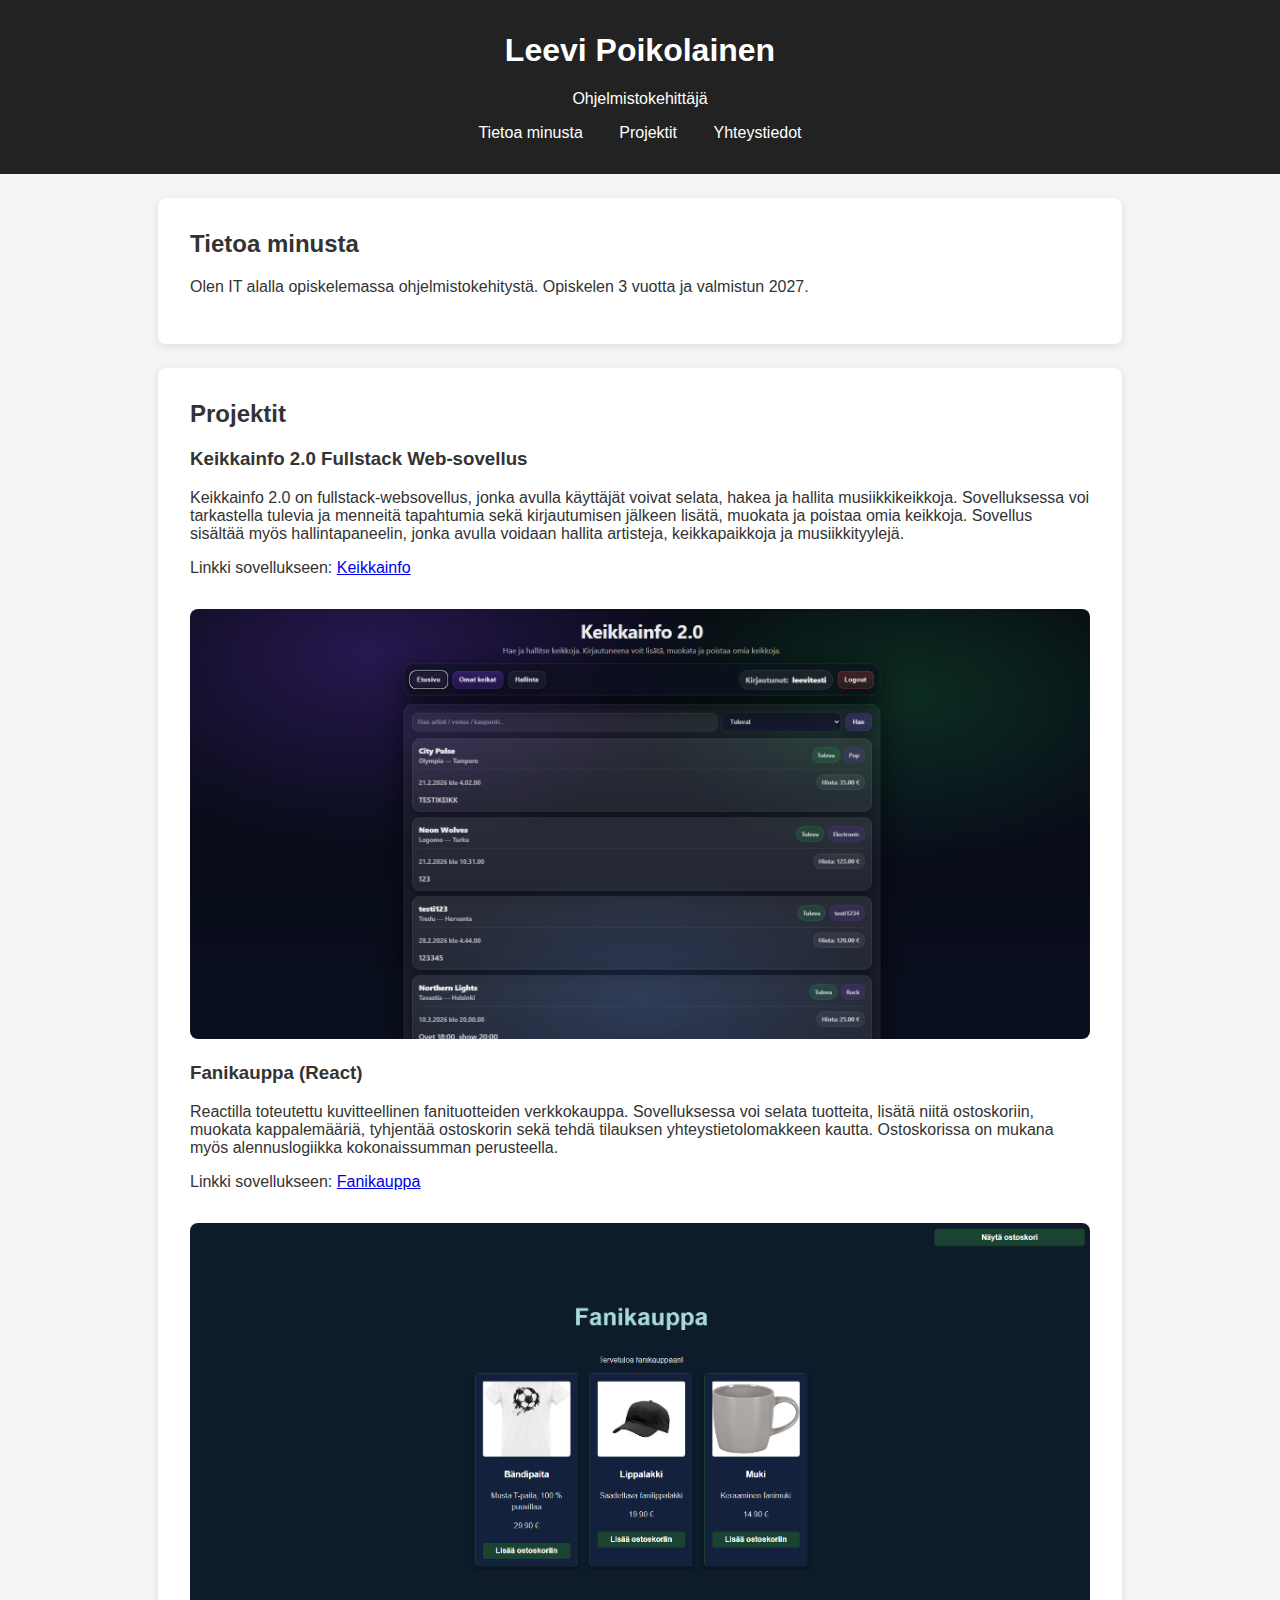
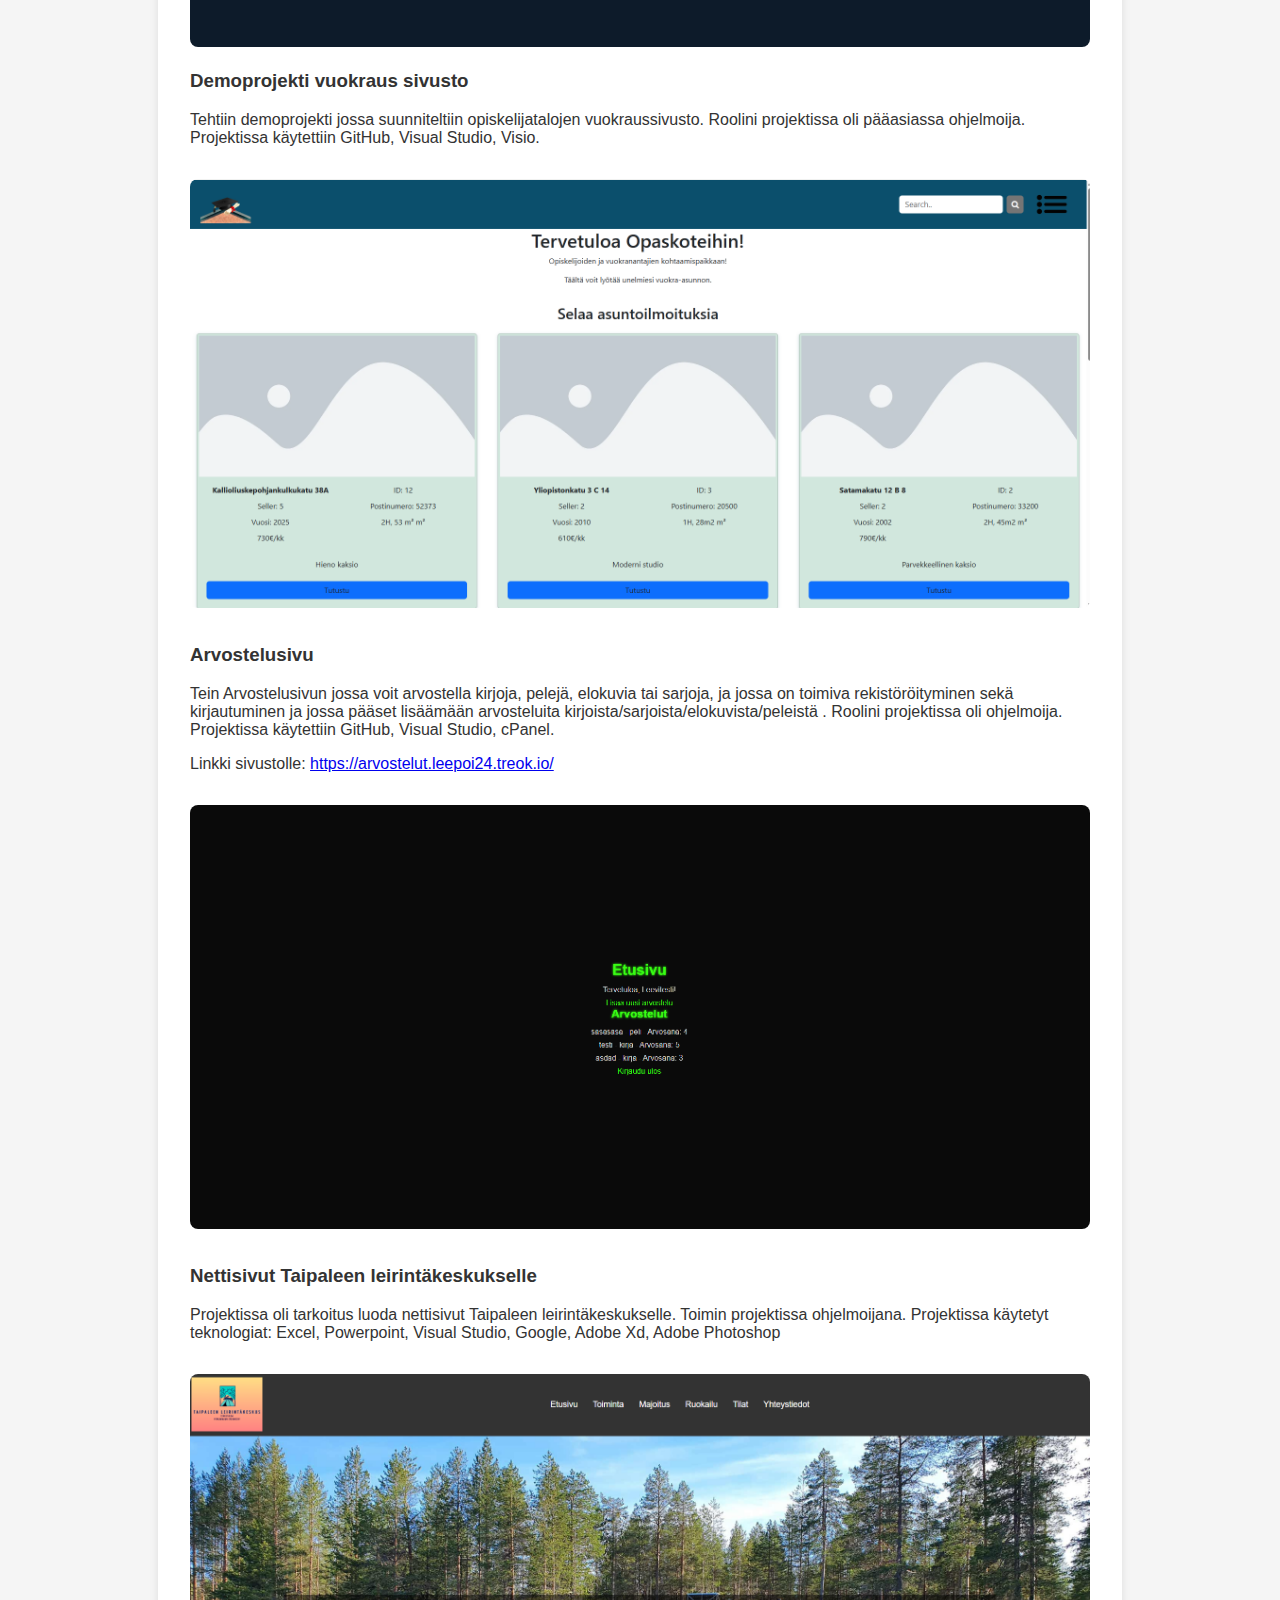
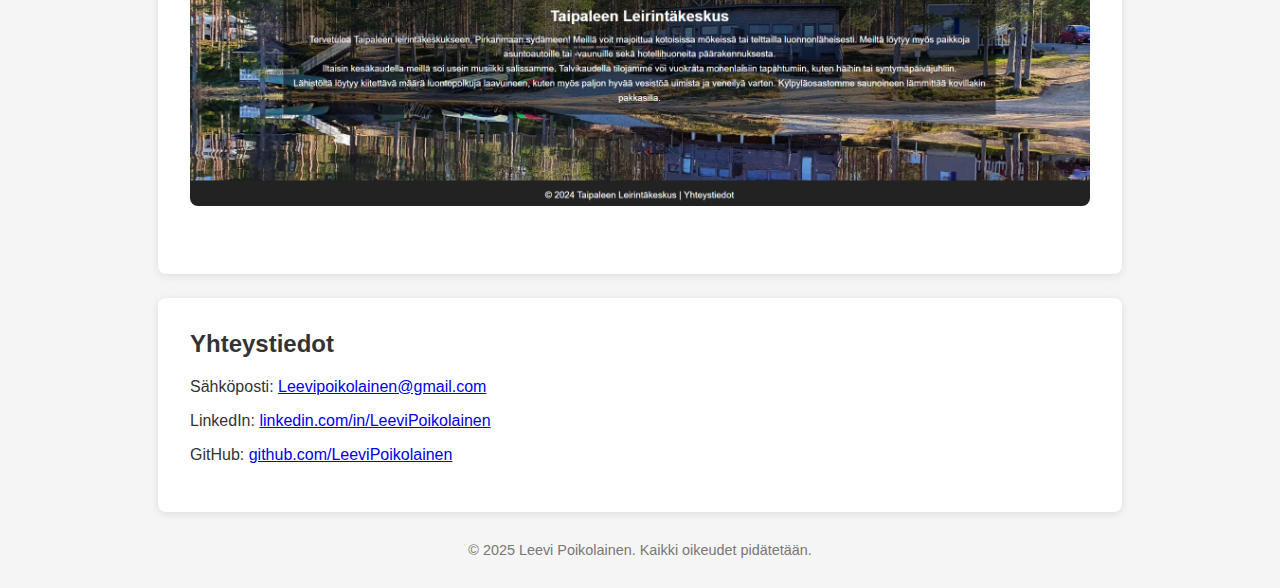
<file: index.html>
<!DOCTYPE html>
<html lang="fi">
<head>
  <meta charset="UTF-8">
  <meta name="viewport" content="width=device-width, initial-scale=1.0">
  <title>Portfolio – Leevi Poikolainen</title>
  <style>
    body {
      font-family: Arial, sans-serif;
      margin: 0;
      padding: 0;
      background: #f5f5f5;
      color: #333;
    }
    header {
      background: #222;
      color: white;
      padding: 2rem;
      text-align: center;
    }
    nav a {
      color: white;
      margin: 0 1rem;
      text-decoration: none;
    }
    section {
      max-width: 900px;
      margin: auto;
      padding: 2rem;
      background: white;
      margin-top: 1.5rem;
      border-radius: 8px;
      box-shadow: 0 2px 8px rgba(0,0,0,0.1);
    }
    h1, h2 {
      margin-top: 0;
    }
    .project {
      margin-bottom: 2rem;
    }
    footer {
      text-align: center;
      padding: 1rem;
      font-size: 0.9rem;
      color: #777;
    }
  </style>
</head>
<body>
  <header>
    <h1>Leevi Poikolainen</h1>
    <p>Ohjelmistokehittäjä</p>
    <nav>
      <a href="#about">Tietoa minusta</a>
      <a href="#projects">Projektit</a>
      <a href="#contact">Yhteystiedot</a>
    </nav>
  </header>

  <section id="about">
    <h2>Tietoa minusta</h2>
    <p>Olen IT alalla opiskelemassa ohjelmistokehitystä. Opiskelen 3 vuotta ja
      valmistun 2027.</p>
  </section>

  <section id="projects">
    <h2>Projektit</h2>


    <div class="project">
      <h3>Keikkainfo 2.0 Fullstack Web-sovellus</h3>
      <p>
        Keikkainfo 2.0 on fullstack-websovellus, jonka avulla käyttäjät voivat selata, hakea ja hallita musiikkikeikkoja. Sovelluksessa voi tarkastella tulevia ja menneitä tapahtumia sekä kirjautumisen jälkeen lisätä, muokata ja poistaa omia keikkoja.
        Sovellus sisältää myös hallintapaneelin, jonka avulla voidaan hallita artisteja, keikkapaikkoja ja musiikkityylejä.
      </p>
      <p>
        Linkki sovellukseen:
        <a href="https://keikkainfo.leepoi24.treok.io/">Keikkainfo</a>
      </p>
      <img
        src="keikkainfo.png"
        alt="Keikkainfon etusivu"
        style="max-width: 100%; height: auto; border-radius: 8px; margin-top: 1rem;">


    <div class="project">
      <h3>Fanikauppa (React)</h3>
      <p>
        Reactilla toteutettu kuvitteellinen fanituotteiden verkkokauppa.
        Sovelluksessa voi selata tuotteita, lisätä niitä ostoskoriin,
        muokata kappalemääriä, tyhjentää ostoskorin sekä tehdä tilauksen
        yhteystietolomakkeen kautta. Ostoskorissa on mukana myös
        alennuslogiikka kokonaissumman perusteella.
      </p>
      <p>
        Linkki sovellukseen:
        <a href="./fanikauppa/index.html">Fanikauppa</a>
      </p>
      <img
        src="fanikauppa.png"
        alt="Fanikaupan etusivu"
        style="max-width: 100%; height: auto; border-radius: 8px; margin-top: 1rem;"
      >
      <div class="project">
        <h3>Demoprojekti vuokraus sivusto</h3>
        <p>Tehtiin demoprojekti jossa suunniteltiin opiskelijatalojen vuokraussivusto. Roolini projektissa oli pääasiassa ohjelmoija. Projektissa käytettiin GitHub, Visual Studio, Visio. </p>
        <img src="opaskoti.png" alt="Opaskoti etusivu" style="max-width: 100%; height: auto; border-radius: 8px; margin-top: 1rem;">
      </div>
    </div>    
    <div class="project">
      <h3>Arvostelusivu</h3>
      <p>Tein Arvostelusivun jossa voit arvostella kirjoja, pelejä, elokuvia tai sarjoja, ja jossa on toimiva rekistöröityminen sekä kirjautuminen ja jossa pääset lisäämään arvosteluita kirjoista/sarjoista/elokuvista/peleistä . Roolini projektissa oli ohjelmoija. Projektissa käytettiin GitHub, Visual Studio, cPanel. </p>
      <p>Linkki sivustolle: <a href="https://arvostelut.leepoi24.treok.io/">https://arvostelut.leepoi24.treok.io/</a></p>
      <img src="arvostelut.png" alt="Arvostelut etusivu" style="max-width: 100%; height: auto; border-radius: 8px; margin-top: 1rem;">
    </div>
    <div class="project">
      <h3>Nettisivut Taipaleen leirintäkeskukselle</h3>
      <p>Projektissa oli tarkoitus luoda nettisivut Taipaleen leirintäkeskukselle. Toimin projektissa ohjelmoijana. Projektissa käytetyt teknologiat: Excel, Powerpoint, Visual Studio, Google, Adobe Xd, Adobe Photoshop</p>
      <img src="leirikeskus.png" alt="Taipaleen leirintäkeskuksen etusivu" style="max-width: 100%; height: auto; border-radius: 8px; margin-top: 1rem;">
    </div>

  </section>

  <section id="contact">
    <h2>Yhteystiedot</h2>
    <p>Sähköposti: <a href="mailto:Leevipoikolainen@gmail.com">Leevipoikolainen@gmail.com</a></p>
    <p>LinkedIn: <a href="https://fi.linkedin.com/in/leevi-poikolainen-724317341/en">linkedin.com/in/LeeviPoikolainen</a></p>
    <p>GitHub: <a href="https://github.com/LeeviPoikolainen">github.com/LeeviPoikolainen</a></p>
  </section>

  <footer>
    <p>&copy; 2025 Leevi Poikolainen. Kaikki oikeudet pidätetään.</p>
  </footer>
</body>
</html>
</file>
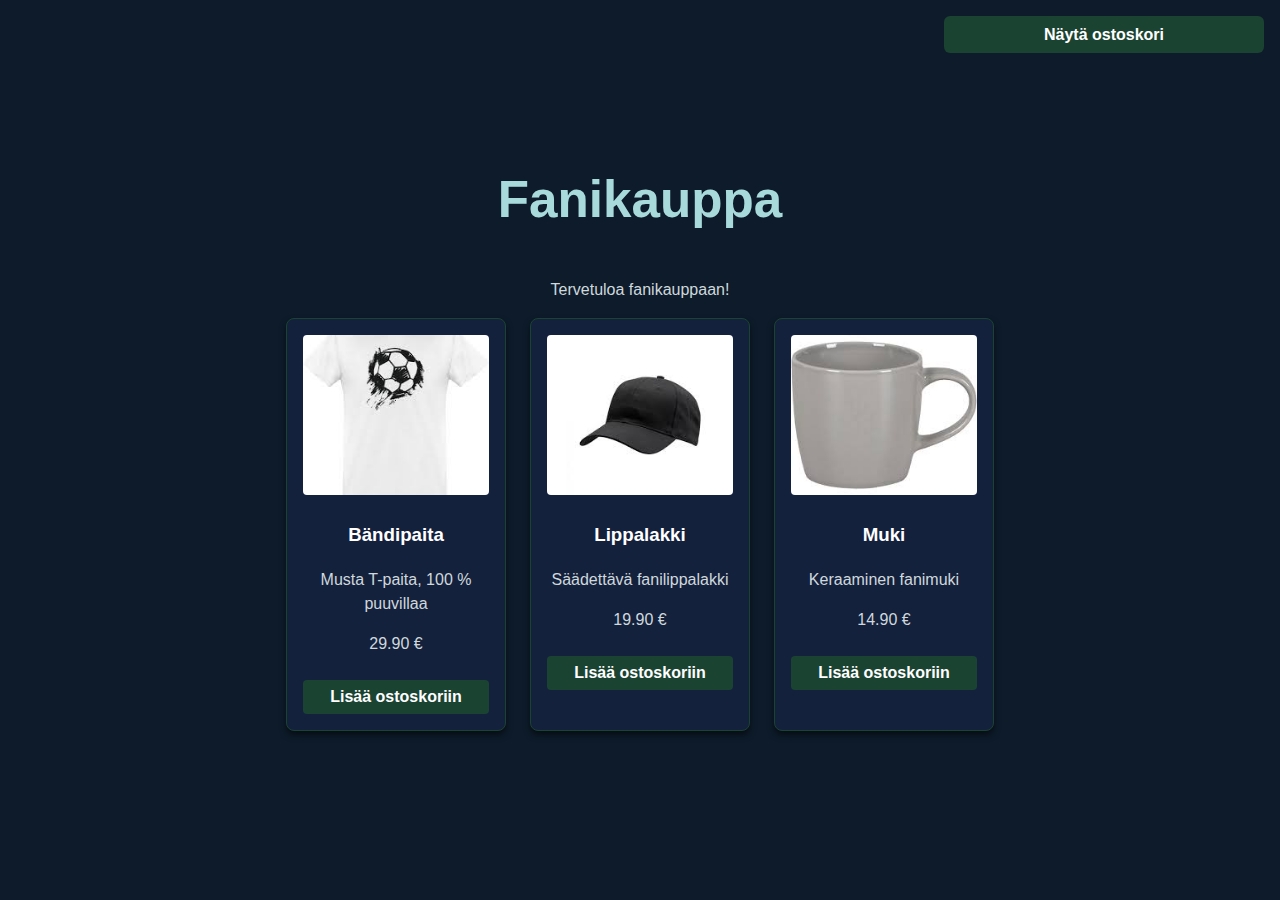
<file: fanikauppa/index.html>
<!doctype html>
<html lang="en">
  <head>
    <meta charset="UTF-8" />
    <link rel="icon" type="image/svg+xml" href="/fanikauppa/vite.svg" />
    <meta name="viewport" content="width=device-width, initial-scale=1.0" />
    <title>fanikauppa</title>
    <script type="module" crossorigin src="/fanikauppa/assets/index-BV8P9_Gk.js"></script>
    <link rel="stylesheet" crossorigin href="/fanikauppa/assets/index-Bvs2Vkh4.css">
  </head>
  <body>
    <div id="root"></div>
  </body>
</html>
</file>
<file: fanikauppa/assets/index-Bvs2Vkh4.css>
*{box-sizing:border-box}body{margin:0;font-family:Arial,Helvetica,sans-serif;background-color:#0d1b2a;color:#fff;display:flex;justify-content:center}.container{max-width:1100px;padding:1rem;display:flex;flex-direction:column;align-items:center}.cart-area{position:fixed;top:1rem;right:1rem;width:320px;z-index:1000}.cart-toggle{width:100%;background-color:#1b4332;color:#fff;border:none;padding:.6rem 1rem;border-radius:6px;font-weight:700;cursor:pointer;margin-bottom:.5rem}.cart-toggle:hover{background-color:#14532d}.message{background-color:#1b4332;color:#a8dadc;padding:.8rem 1rem;border-radius:6px;margin:1rem 0;font-weight:700}h1,h2{text-align:center;color:#a8dadc}p{color:#cfd8dc}.products{display:flex;gap:1.5rem;flex-wrap:wrap;justify-content:center;margin-bottom:2rem}.card{background-color:#14213d;border:1px solid #1b4332;border-radius:8px;padding:1rem;width:220px;text-align:center;box-shadow:0 4px 6px #00000080;transition:transform .2s,box-shadow .2s}.card:hover{transform:translateY(-5px);box-shadow:0 6px 12px #1b4332b3}.card img{width:100%;height:160px;object-fit:cover;border-radius:4px}.card button{width:100%;padding:.5rem;margin-top:.5rem;background-color:#1b4332;color:#fff;border:none;border-radius:4px;cursor:pointer;font-weight:700;transition:background-color .2s}.card button:hover{background-color:#14532d}ul{list-style:none;padding:0;width:100%}li{background-color:#14213d;border:1px solid #1b4332;border-radius:6px;padding:.5rem;margin-bottom:.5rem;display:flex;justify-content:space-between;align-items:center}li button{margin-left:.3rem;padding:.2rem .5rem;background-color:#1b4332;border-radius:4px;font-size:.8rem;color:#fff}li button:hover{background-color:#14532d}button{cursor:pointer}form{display:flex;flex-direction:column;gap:.5rem;margin-top:1rem;width:100%;max-width:400px;background-color:#14213d;padding:1rem;border-radius:8px;border:1px solid #1b4332;box-shadow:0 4px 6px #00000080}form label{font-weight:700;color:#a8dadc}form input{padding:.5rem;border:1px solid #1b4332;border-radius:4px;background-color:#0d1b2a;color:#fff}form button{margin-top:.5rem;background-color:#1b4332;color:#fff;border:none;padding:.5rem;font-weight:700;border-radius:4px}form button:hover{background-color:#14532d}.cart{background:#14213d;padding:1.5rem;border-radius:8px;max-height:80vh;overflow-y:auto;color:#fff}.cart ul{list-style:none;padding:0}.cart li{display:flex;justify-content:space-between;align-items:center;padding:.5rem 0;border-bottom:1px solid #1b4332}.cart li:last-child{border-bottom:none}.primary{background-color:#1b4332;color:#fff}.danger{background-color:#14532d;color:#fff}.secondary{background-color:#0d1b2a;color:#fff}:root{font-family:system-ui,Avenir,Helvetica,Arial,sans-serif;line-height:1.5;font-weight:400;color-scheme:light dark;color:#ffffffde;background-color:#242424;font-synthesis:none;text-rendering:optimizeLegibility;-webkit-font-smoothing:antialiased;-moz-osx-font-smoothing:grayscale}a{font-weight:500;color:#646cff;text-decoration:inherit}a:hover{color:#535bf2}body{margin:0;display:flex;place-items:center;min-width:320px;min-height:100vh}h1{font-size:3.2em;line-height:1.1}button{border-radius:8px;border:1px solid transparent;padding:.6em 1.2em;font-size:1em;font-weight:500;font-family:inherit;background-color:#1a1a1a;cursor:pointer;transition:border-color .25s}button:hover{border-color:#646cff}button:focus,button:focus-visible{outline:4px auto -webkit-focus-ring-color}@media(prefers-color-scheme:light){:root{color:#213547;background-color:#fff}a:hover{color:#747bff}button{background-color:#f9f9f9}}
</file>
